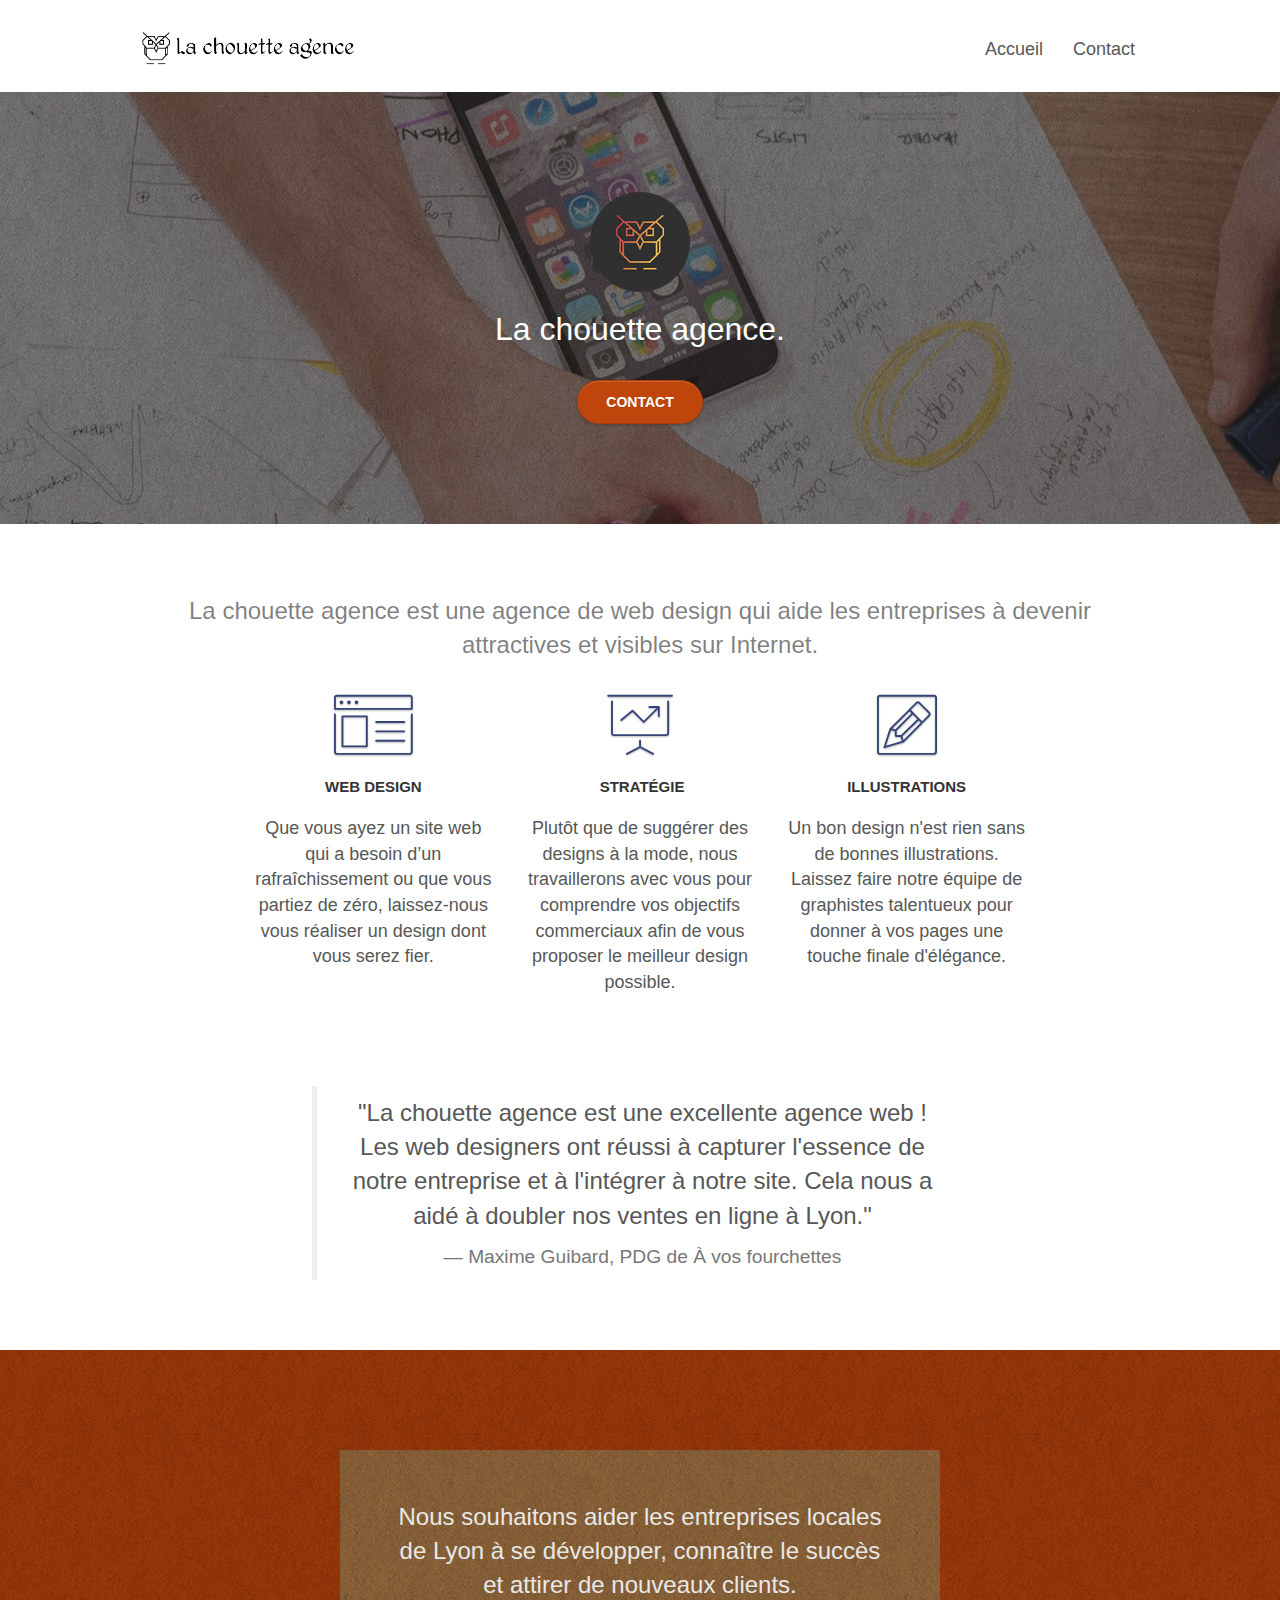
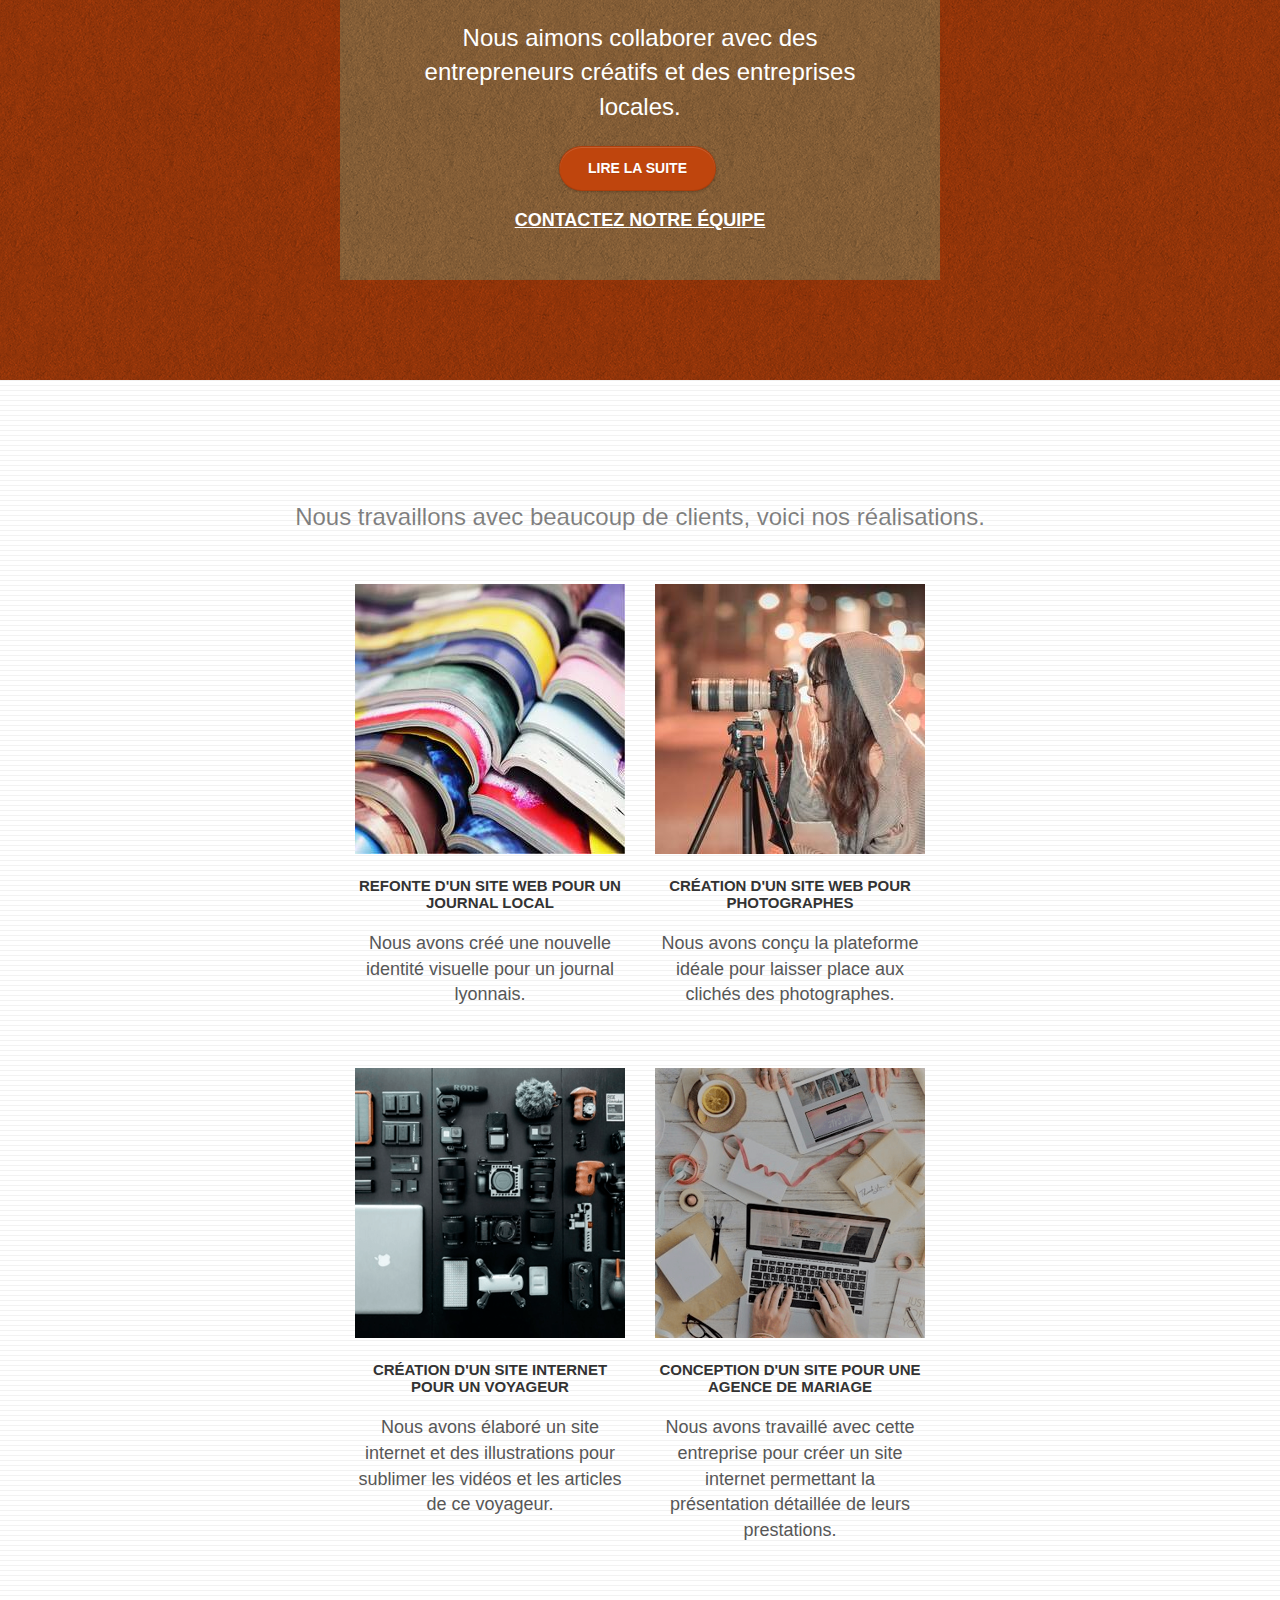
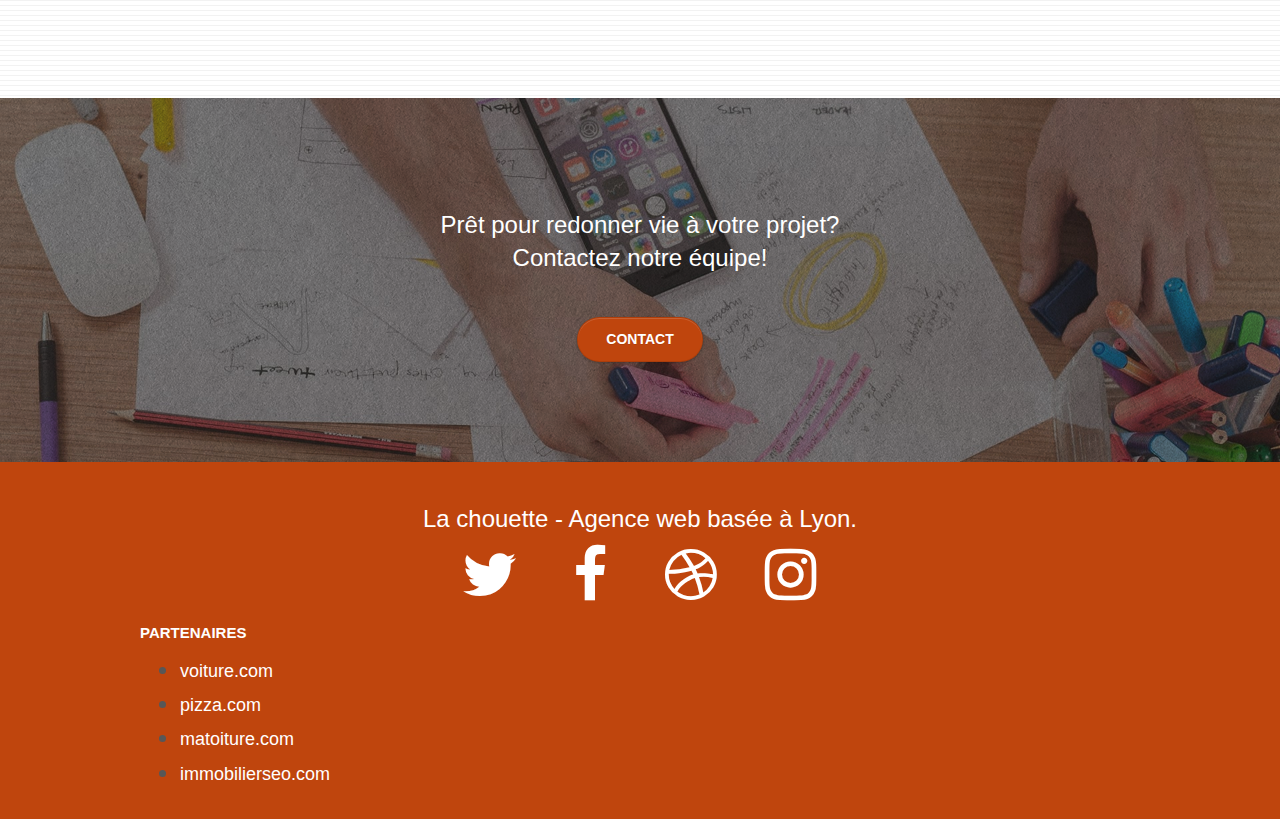
<file: index.html>
<!doctype html>
<html lang="fr-FR">

<head>
	<meta charset="utf-8">
	<title>La Chouette Agence - Meilleure entreprise de webdesign à Lyon!</title>
	<meta name="description" content="La Chouette Agence est une entreprise de webdesign basée à Lyon. Nous accompagnons les entreprises locales lyonnaises dans la création de leur site web avec l'aide de nos talentueux graphistes, développeurs et spécialistes SEO."/>
	<meta name="viewport" content="width=device-width, initial-scale=1.0, viewport-fit=cover">
	<meta name="robots" content="index,follow" />
	<link rel="shortcut icon" type="image/png" href="favicon.jpg">
	<link rel="stylesheet" type="text/css" href="css/bootstrap-min.css">
	<link rel="stylesheet" type="text/css" href="main.css">
	<link rel="stylesheet" type="text/css" href="css/font-awesome-min.css">
	<link rel="stylesheet" type="text/css" href="css/et-line-min.css">

</head>

<body>

	<!-- Principal conteneur -->
	<main class="page-container">

		<header>
			<!-- bloc-0 -->
			<nav class="bloc bgc-white l-bloc " id="bloc-0">
				<div class="container bloc-sm">

					<div class="navbar row">
						<div class="navbar-header">

							<a class="navbar-brand" href="index.html"><img class="chouette-brand"
									src="img/la-chouette-agence-min.png"
									alt="logo la chouette agence meilleure entreprise de webdesign basée à Lyon" /></a>

							<button id="nav-toggle" type="button" class="ui-navbar-toggle navbar-toggle"
								data-toggle="collapse" data-target=".navbar-1">
								<span class="sr-only">Toggle navigation</span><span class="icon-bar"></span><span
									class="icon-bar"></span><span class="icon-bar"></span>
							</button>
						</div>
						<div class="collapse navbar-collapse navbar-1 special-dropdown-nav">
							<ul class="site-navigation nav navbar-nav">
								<li>
									<a href="index.html">Accueil</a>
								</li>
								<li>
									<a href="contact.html">Contact</a>
								</li>
							</ul>
						</div>
					</div>
				</div>
			</nav>
			<!-- bloc-0 END -->

			<!-- bloc-1-presentation -->
			<div class="bloc bgc-dark-slate-blue bg-banniere d-bloc bg-t-edge bloc-bg-texture texture-paper b-parallax"
				id="bloc-1-hero">
				<div class="container bloc-lg">
					<div class="row tight-width-whitespace">
						<section class="col-sm-12">
							<img src="img/logo-min.png" class="center-block image-resize-mode" width="100"
								alt="logo la chouette agence meilleure entreprise de webdesign basée à Lyon" />
							<h1 class="text-center hero-bloc-text text-white">
								La chouette agence.
							</h1>
							<div class="text-center">
								<a href="contact.html" class="btn btn-lg btn-clean btn-rd cta-hero btn-atomic-tangerine"
									id="cta-hero">Contact</a>
							</div>
						</section>
					</div>
				</div>
			</div>
			<!-- bloc-1-presentation END -->
		</header>


		<!-- bloc-2-services -->
		<div class="bloc bgc-white l-bloc" id="bloc-2-services">
			<div class="container bloc-md">
				<section class="row">
					<div class="col-sm-12">
						<h2 class="text-center h2-justify">La chouette agence est une agence de web design qui aide les
							entreprises
							à devenir attractives et visibles sur Internet.</h2>
					</div>
				</section>
				<div class="row voffset-lg med-width-whitespace">
					<article class="col-sm-4">
						<div class="text-center">
							<span class="et-icon-browser sm-shadow icon-dark-slate-blue icons icon-lg"></span>
						</div>
						<h3 class="mg-md text-center">
							Web design
						</h3>
						<p class="text-center">
							Que vous ayez un site web qui a besoin d&rsquo;un rafraîchissement ou que vous partiez de
							zéro, laissez-nous vous réaliser un design dont vous serez fier.
						</p>
					</article>
					<article class="col-sm-4">
						<div class="text-center">
							<span class="et-icon-presentation sm-shadow icon-dark-slate-blue icons icon-lg"></span>
						</div>
						<h3 class="mg-md text-center">
							&nbsp;Stratégie
						</h3>
						<p class="text-center ">
							Plutôt que de suggérer des designs à la mode, nous travaillerons avec vous pour comprendre
							vos objectifs commerciaux afin de vous proposer le meilleur design possible.<br>
						</p>
					</article>
					<article class="col-sm-4">
						<div class="text-center">
							<span class="et-icon-edit sm-shadow icon-dark-slate-blue icons icon-lg"></span>
						</div>
						<h3 class="mg-md text-center">
							Illustrations
						</h3>
						<p class="text-center">
							Un bon design n'est rien sans de bonnes illustrations. Laissez faire notre équipe de
							graphistes talentueux pour donner à vos pages une touche finale d'élégance.
						</p>
					</article>
				</div>
				<div class="row voffset-lg voffset">
					<div class="col-xs-12 col-md-8 col-md-offset-2 text-center">
						<blockquote class="blockquote text-center">
							<p class="mb-0">"La chouette agence est une excellente agence web ! Les web designers ont
								réussi à capturer l'essence de notre entreprise et à l'intégrer à notre site. Cela nous
								a aidé à doubler nos ventes en ligne à Lyon."</p>
							<footer class="blockquote-footer">Maxime Guibard, PDG de À vos fourchettes</footer>
						</blockquote>

					</div>
				</div>
			</div>
		</div>
		<!-- bloc-2-services END -->

		<!-- bloc-3-what-i-do -->
		<div class="bloc tc-white bgc-atomic-tangerine bg-presentation d-bloc bloc-bg-texture texture-paper b-parallax"
			id="bloc-3-what-i-do">
			<div class="container bloc-lg">
				<div class="row tight-width-whitespace black-background">
					<section class="col-sm-12">
						<h2 class="mg-md text-center tc-white h2-justify">
							Nous souhaitons aider les entreprises locales de Lyon à se développer, connaître le
							succès
							et attirer de nouveaux clients.

						</h2>
						<article class="text-center white">

							Nous aimons collaborer avec des entrepreneurs créatifs et des entreprises locales.


							<br>
							<button class="btn btn-atomic-tangerine btn-clean btn-rd btn-lg cta-hero" type="button"
								data-toggle="collapse" data-target="#collapseText" aria-expanded="false"
								aria-controls="collapseText">
								Lire la suite
							</button>


							<div class="text-center collapse" id="collapseText">
								<p class="card card-body">
									Que vous ayez besoin de créer un site de A à Z, lui donner un coup de jeune, une
									refonte
									ou d'une identité visuelle complète n’hésitez pas à
									nous contacter. Nous travaillerons ensemble pour créer des sites beaux et bien
									structurés,
									qui seront facilement trouvable sur les moteurs de recherche.
								</p>
							</div>

							<h3 class="text-center">
								<a class="ltc-white bold-link" href="contact.html">Contactez notre équipe</a>
							</h3>

						</article>

					</section>
				</div>
			</div>
		</div>
		<!-- bloc-3-what-i-do END -->

		<!-- bloc-4-portfolio -->
		<div class="bloc bgc-white bg-lines-h2-bg bg-repeat l-bloc" id="bloc-4-portfolio">
			<section class="container bloc-lg">
				<h2 class="text-center">Nous travaillons avec beaucoup de clients, voici nos réalisations.</h2>
				<div class="row tight-width-whitespace portfolio-row">
					<article class="col-sm-6 portfolio-article">
						<a class="img-shadow" href="#" data-lightbox="img/1-min.jpg" data-gallery-id="gallery-1"
							data-caption="Refonte d'un site web pour un journal local" data-frame="snapshot-lb"><img
								src="img/1-min.jpg"
								alt="Livres colorés et refonte du site web d'un journal local par la chouette agence meilleure entreprise de webdesign et refonte à Lyon"
								class="img-responsive portfolio-thumb" /></a>
						<h3 class="mg-md text-center">
							Refonte d'un site web pour un journal local
						</h3>
						<p class="text-center">
							Nous avons créé une nouvelle identité visuelle pour un journal lyonnais.
						</p>
					</article>
					<article class="col-sm-6">
						<a class="img-shadow" href="#" data-lightbox="img/2-min.jpg" data-gallery-id="gallery-1"
							data-caption="Création d'un site web pour photographes" data-frame="snapshot-lb"><img
								src="img/2-min.jpg" class="img-responsive portfolio-thumb"
								alt="Jeunne femme avec un appareil photo et création d'un site web pour photographes locaux par la chouette  agence meilleure entreprise de webdesign à Lyon" /></a>
						<h3 class="mg-md text-center">
							Création d'un site web pour photographes
						</h3>
						<p class="text-center">
							Nous avons conçu la plateforme idéale pour laisser place aux clichés des photographes.
						</p>
					</article>
				</div>
				<div class="row tight-width-whitespace portfolio-row">
					<article class="col-sm-6 portfolio-article">
						<a class="img-shadow" href="#" data-lightbox="img/3-min.png" data-gallery-id="gallery-1"
							data-caption="Création d'un site internet pour un voyageur."
							data-frame="snapshot-lb"><img src="img/3-min.png" class="img-responsive portfolio-thumb"
								alt="Appareils photos connectés et création d'un site web pour voyageur local par la chouette agence meilleure entreprise de webdesign à Lyon" /></a>
						<h3 class="mg-md text-center">
							Création d'un site internet pour un voyageur
						</h3>
						<p class="text-center">
							Nous avons élaboré un site internet et des illustrations pour sublimer les vidéos et les
							articles de ce voyageur.
						</p>
					</article>
					<article class="col-sm-6">
						<a class="img-shadow" href="#" data-lightbox="img/4-min.png" data-gallery-id="gallery-1"
							data-caption="Conception d'un site pour une  de mariage" data-frame="snapshot-lb"><img
								src="img/4-min.png" class="img-responsive portfolio-thumb"
								alt="Bureau avec un ordinateur portable et création d'un site web pour un mariage local par la chouette agence meilleure entreprise de webdesign à Lyon" /></a>
						<h3 class="mg-md text-center">
							Conception d'un site pour une agence de mariage
						</h3>
						<p class="text-center">
							Nous avons travaillé avec cette entreprise pour créer un site internet permettant la
							présentation détaillée de leurs prestations.
						</p>
					</article>
				</div>
			</section>
			
		</div>
		
		<!-- bloc-4-portfolio END -->

		<!-- bloc-5-cta -->
		<div class="bloc bgc-dark-slate-blue bg-banniere d-bloc bloc-bg-texture texture-paper" id="bloc-5-cta">
			<div class="container bloc-lg">
				<section class="row">
					<div class="col-sm-12">
						<h2 class="mg-md text-center hero-bloc-texttc-white h2-justify">
							Prêt pour redonner vie à votre projet?<br>Contactez notre équipe!
						</h2>
					</div>

					<div class="col-sm-12 text-center">
						<a href="contact.html"
							class="btn btn-atomic-tangerine btn-clean btn-rd btn-lg cta-hero">Contact</a>
					</div>
				</section>
			</div>
		</div>
		<!-- bloc-5-cta END -->

		<!-- Footer - bloc-8 -->
		<footer class="bloc bgc-atomic-tangerine d-bloc" id="bloc-8">
			<div class="container bloc-sm">
				<div class="row">
					<article class="col-sm-12">
						<h2 class="text-center white">
							La chouette - Agence web basée à Lyon.<br>
						</h2>
						<div class="row row-no-gutters social">
							<div class="col-xs-3 col-sm-3">
								<div class="text-center">
									<a aria-label="icône réseau social twitter" class="social" href="index.html"><span
											class="fa fa-twitter icon-lg"></span></a>
								</div>
							</div>
							<div class="col-xs-3 col-sm-3">
								<div class="text-center">
									<a aria-label="icône réseau social facebook" class="social" href="index.html"><span
											class="fa fa-facebook icon-lg"></span></a>
								</div>
							</div>
							<div class="col-xs-3 col-sm-3">
								<div class="text-center">
									<a aria-label="icône réseau social dribble" class="social" href="index.html"><span
											class="fa fa-dribbble icon-lg"></span></a>
								</div>
							</div>
							<div class="col-xs-3 col-sm-3">
								<div class="text-center">
									<a class="social" href="index.html" aria-label="icône réseau social instagram"><span
											class="fa fa-instagram icon-lg"></span></a>
								</div>
							</div>
						</div>
						<aside class="row">
							<div class="col-sm-4">
								<h3 class="partenaires">Partenaires</h3>
								<ul>
									<li><a href="voiture.com">voiture.com</a></li>
									<li><a href="pizza.com">pizza.com</a></li>
									<li><a href="matoiture.com">matoiture.com</a></li>
									<li><a href="immobilierseo.com">immobilierseo.com</a></li>
								</ul>
							</div>
						</aside>
					</article>
				</div>
			</div>
		</footer>
		<!-- Footer - bloc-8 END -->
	</main>
	<!-- Principal conteneur END -->


	<script src="js/jquery-2.1.0-min.js" defer></script>
	<script src="js/bootstrap-min.js" defer></script>
	<script src="js/blocs-min.js" defer></script>
	<script src="js/jquery.touchSwipe-min.js" defer></script>
	<script src="js/gmaps-min.js" defer></script>

</body>

</html>
</file>
<file: main.css>
body{margin:0;padding:0;background:#fff;overflow-x:hidden}a,button{transition:all .3s ease-in-out;outline:0!important}a:hover{text-decoration:none;cursor:pointer}#page-loading-blocs-notifaction{position:fixed;top:0;bottom:0;width:100%;z-index:100000;background:#fff url(img/pageload-spinner.gif) no-repeat center center}.bloc{width:100%;clear:both;background:50% 50% no-repeat;background-size:cover;position:relative}.bloc .container{padding-left:0;padding-right:0}.bloc-lg{padding:100px 50px}.bloc-md{padding:50px}.bloc-sm{padding:20px 50px}.bg-b-edge,.bg-bl-edge,.bg-br-edge,.bg-center,.bg-l-edge,.bg-r-edge,.bg-repeat,.bg-t-edge,.bg-tl-edge,.bg-tr-edge{background-size:auto!important}.bg-repeat{background:repeat}.bg-t-edge{background:top no-repeat}.bloc-bg-texture::before{content:"";background-size:2px 2px;position:absolute;top:0;bottom:0;left:0;right:0}.texture-paper::before{background:url(img/texture-paper.png);background-size:280px 280px}.b-parallax{background-attachment:fixed}.d-bloc{color:#fff}.d-bloc button:hover{color:#fff}.d-bloc .icon-round,.d-bloc .icon-rounded,.d-bloc .icon-semi-rounded-a,.d-bloc .icon-semi-rounded-b,.d-bloc .icon-square{border-color:rgba(255,255,255,.9)}.col-sm-4 ul li a{color:#fff!important}.d-bloc .divider-h span{border-color:rgba(255,255,255,.2)}.d-bloc .a-btn,.d-bloc .navbar a,.d-bloc .navbar-brand,.d-bloc a .icon-lg,.d-bloc a .icon-md,.d-bloc a .icon-sm,.d-bloc a .icon-xl,.d-bloc h1 a,.d-bloc h2 a,.d-bloc h3 a,.d-bloc h4 a,.d-bloc h5 a,.d-bloc h6 a,.d-bloc p a{color:#fff}.d-bloc .a-btn:hover,.d-bloc .navbar a:hover,.d-bloc .navbar-brand:hover,.d-bloc a:hover .icon-lg,.d-bloc a:hover .icon-md,.d-bloc a:hover .icon-sm,.d-bloc a:hover .icon-xl,.d-bloc h1 a:hover,.d-bloc h2 a:hover,.d-bloc h3 a:hover,.d-bloc h4 a:hover,.d-bloc h5 a:hover,.d-bloc h6 a:hover,.d-bloc p a:hover{color:#fff}.d-bloc .navbar-toggle .icon-bar{background:#fff}.d-bloc .btn-wire,.d-bloc .btn-wire:hover{color:#fff;border-color:#fff}.d-bloc .panel{color:rgba(0,0,0,.5)}.d-bloc .panel button:hover{color:rgba(0,0,0,.7)}.d-bloc .panel icon{border-color:rgba(0,0,0,.7)}.d-bloc .panel .divider-h span{border-color:rgba(0,0,0,.1)}.d-bloc .panel .a-btn{color:rgba(0,0,0,.6)}.d-bloc .panel .a-btn:hover{color:#000}.d-bloc .panel .btn-wire,.d-bloc .panel .btn-wire:hover{color:rgba(0,0,0,.7);border-color:rgba(0,0,0,.3)}.d-bloc .panel,.l-bloc{color:rgba(0,0,0,.5)}.d-bloc .panel button:hover,.l-bloc button:hover{color:rgba(0,0,0,.7)}.l-bloc .icon-round,.l-bloc .icon-rounded,.l-bloc .icon-semi-rounded-a,.l-bloc .icon-semi-rounded-b,.l-bloc .icon-square{border-color:rgba(0,0,0,.7)}.d-bloc .panel .divider-h span,.l-bloc .divider-h span{border-color:rgba(0,0,0,.1)}.d-bloc .panel .a-btn,.l-bloc .a-btn,.l-bloc .navbar a,.l-bloc .navbar-brand,.l-bloc a .icon-lg,.l-bloc a .icon-md,.l-bloc a .icon-sm,.l-bloc a .icon-xl,.l-bloc h1 a,.l-bloc h2 a,.l-bloc h3 a,.l-bloc h4 a,.l-bloc h5 a,.l-bloc h6 a,.l-bloc p a{color:#fff}.d-bloc .panel .a-btn:hover,.l-bloc .a-btn:hover,.l-bloc .navbar a:hover,.l-bloc .navbar-brand:hover,.l-bloc a:hover .icon-lg,.l-bloc a:hover .icon-md,.l-bloc a:hover .icon-sm,.l-bloc a:hover .icon-xl,.l-bloc h1 a:hover,.l-bloc h2 a:hover,.l-bloc h3 a:hover,.l-bloc h4 a:hover,.l-bloc h5 a:hover,.l-bloc h6 a:hover,.l-bloc p a:hover{color:#000}.l-bloc .navbar-toggle .icon-bar{color:rgba(0,0,0,.6)}.d-bloc .panel .btn-wire,.d-bloc .panel .btn-wire:hover,.l-bloc .btn-wire,.l-bloc .btn-wire:hover{color:rgba(0,0,0,.7);border-color:rgba(0,0,0,.3)}.voffset{margin-top:30px}.voffset-lg{margin-top:80px}.row-no-gutters{margin-right:0;margin-left:0}.row.row-no-gutters>[class*=" col-"],.row.row-no-gutters>[class^=col-]{padding-right:0;padding-left:0}#bloc-1-hero h1{font-size:32px}.navbar{margin-bottom:0;z-index:1}.navbar-brand{height:auto;padding:3px 15px;font-size:25px;font-weight:400;font-weight:600;line-height:44px}.navbar-brand img{max-height:200px;margin:0 5px 0 0;display:inline}.navbar-brand img[src$=svg]{min-width:100px}.nav-center .navbar-brand img{margin:0}.navbar .nav{padding-top:2px;margin-right:-16px;float:right;z-index:1}.nav>li{float:left;margin-top:4px;font-size:16px}.navbar-nav .open .dropdown-menu>li>a{text-align:inherit}.nav>li a:focus,.nav>li a:hover,a.btn:focus,a.btn:hover,button:focus,button:hover,h3 a:focus,h3 a:hover,img.portfolio-thumb:focus,img.portfolio-thumb:hover,input:focus,input:hover,li a:focus,li a:hover,nav a:focus,nav a:hover,textarea:focus,textarea:hover{text-decoration:underline;outline:0;box-shadow:0 0 8px 3px rgba(0,0,0,.8)!important}a.btn:focus,a.btn:hover,button:focus,button:hover{background:#4a1907}.img-shadow:focus,.img-shadow:hover,a.social:focus,a.social:hover{outline:0;box-shadow:0 0 8px 3px rgba(0,0,0,.8)}.navbar-toggle{margin:10px 10px 0 0;border:0}.navbar-toggle:hover{background:0 0!important}.navbar-toggle .icon-bar{background-color:rgba(0,0,0,.5);width:26px}.nav-invert .navbar .nav{float:left}.nav-invert .navbar-brand,.nav-invert .navbar-header{float:right;position:relative;z-index:2}.partenaires{color:#fff!important}@media (min-width:768px){.site-navigation{position:absolute;top:50%;right:20px;transform:translate(0,-50%)}.nav>li .dropdown-menu a,.nav>li .dropdown-menu a:hover{color:#484848}.nav-invert .site-navigation{left:0;right:0}.nav-center{text-align:center}.nav-center .navbar-header{width:100%}.nav-center .nav>li,.nav-center .navbar-brand,.nav-center .navbar-header{float:none;display:inline-block}.nav-center .site-navigation{position:relative;width:100%;right:0;margin-right:0;margin-top:20px}.nav-center.mini-nav .navbar-toggle{float:none;margin:10px auto 0}}.nav>li>.dropdown a{background:0 0!important;display:block;padding:14px 15px}nav .caret{margin:0 5px}.dropdown-menu .dropdown-menu{top:-8px;left:100%}.dropdown-menu .dropmenu-flow-right{top:100%;left:0;margin-left:-1px;border-top-left-radius:0;border-top-right-radius:0}.dropdown-menu .dropdown span{border:4px solid #000;border-top-color:transparent;border-right-color:transparent;border-bottom-color:transparent;margin:6px -5px 0 0!important;float:right}.mg-md{margin-top:10px;margin-bottom:20px}.mg-lg{margin-top:10px;margin-bottom:40px}button{margin:0 5px 5px 0}.button:hover{cursor:pointer}.btn.pull-right{margin:0 0 5px 5px}.btn-d,.btn-d:focus,.btn-d:hover{color:#fff;background:rgba(0,0,0,.3)}button{outline:0!important}.btn-rd{border-radius:40px}.btn-clean{border:1px solid rgba(0,0,0,.08);border-bottom-color:rgba(0,0,0,.1);text-shadow:0 1px 0 rgba(0,0,1,.1);box-shadow:0 1px 3px rgba(0,0,1,.25),inset 0 1px 0 0 rgba(255,255,255,.15)}.icon-md{font-size:30px!important}.icon-lg{font-size:60px!important}.sm-shadow{text-shadow:0 1px 2px rgba(0,0,0,.3)}.panel-sq,.panel-sq .panel-footer,.panel-sq .panel-heading{border-radius:0}.panel-rd{border-radius:30px}.panel-rd .panel-heading{border-radius:29px 29px 0 0}.panel-rd .panel-footer{border-radius:0 0 29px 29px}.form-control{border-color:rgba(0,0,0,.7);box-shadow:none}.scrollToTop{width:40px;height:40px;position:fixed;bottom:20px;right:20px;opacity:0;z-index:500;transition:all .3s ease-in-out}.scrollToTop span{margin-top:6px}.showScrollTop{font-size:14px;opacity:1}a[data-lightbox]{position:relative;display:block;text-align:center}a[data-lightbox]:hover::before{content:"+";font-family:HelveticaNeue-Light,"Helvetica Neue Light","Helvetica Neue",Helvetica,Arial;font-size:32px;width:50px;height:50px;margin-left:-25px;border-radius:50%;background:rgba(0,0,0,.6);color:#fff;font-weight:100;z-index:1;position:absolute;top:50%;transform:translateY(-50%)}a[data-lightbox]:hover img{opacity:.6;animation-fill-mode:none}#lightbox-modal{display:flex;align-items:center}#lightbox-modal .modal-dialog{width:90%;max-width:900px;margin:0 auto 0}#lightbox-modal .modal-dialog img{max-height:90vh;margin:20px auto}.lightbox-caption{padding:20px;color:#fff;background:#000;position:absolute;left:15px;right:15px;bottom:5px}.close-lightbox{color:#fff;font-size:30px;position:absolute;top:20px;right:20px;z-index:20;background:rgba(0,0,0,.5);border:none;line-height:30px;padding:0 9px 5px;opacity:.3}.close-lightbox:hover,.next-lightbox:hover,.prev-lightbox:hover{opacity:1;color:#fff}.next-lightbox,.prev-lightbox{font-size:20px;color:rgba(255,255,255,.9);background:rgba(0,0,0,.5);transition:all .2s ease-in-out;position:absolute;top:45%;z-index:1;opacity:.4}.next-lightbox{padding:6px 8px 1px 13px;right:25px}.prev-lightbox{padding:6px 13px 1px 10px;left:25px}.snapshot-lb .modal-body{padding-bottom:45px}.snapshot-lb .lightbox-caption{padding:0;color:#000;background:0 0}.btn,a,h3,h4,h5,h6,label{font-family:helvetica;font-weight:400;color:#575757!important;text-align:justify}.container{max-width:1000px}.hero-bloc-text{font-size:38px}.hero-bloc-text-sub{font-size:36px}.statement-bloc-text{line-height:26px;font-style:italic;font-size:20px;text-align:center;font-weight:lighter;max-width:520px;margin:auto auto auto auto}a,h3,label,p{font-size:18px}.tight-width-whitespace{max-width:600px;margin:auto auto auto auto}.h1{font-size:20px;font-family:"Open Sans"}.cta-hero{margin-top:22px;color:#fff!important;text-transform:uppercase;padding:12px 28px 12px 28px;font-size:14px;font-weight:700}.social{max-width:400px;margin:auto auto auto auto}h2{font-size:24px;line-height:1.4em}article,blockquote,blockquote p{font-family:helvetica;font-weight:400;color:#575757!important;font-size:24px}h3{font-size:15px;text-transform:uppercase;font-weight:700;color:#333!important}.med-width-whitespace{max-width:800px;margin:auto auto auto auto;box-shadow:0 0 0 #000}h4{color:#fff!important}.icons{margin-bottom:14px;margin-top:24px}.white{color:#fff!important}.portfolio-thumb{margin-bottom:24px}.portfolio-row{margin-bottom:44px;margin-top:50px}.avatar{box-shadow:0 4px 9px rgba(0,0,0,.3)}.black-background{background-color:rgba(165,147,99,.7);padding:40px 40px 40px 40px}.bold-link{font-weight:900;text-decoration:underline!important}.bgc-white{background-color:#fff}.bgc-dark-slate-blue{background-color:#364577}.bgc-atomic-tangerine{background-color:#bf450d}.tc-white{color:#e8e8e8!important}.btn-atomic-tangerine{background:#bf450d;color:#fff!important}.ltc-white{color:#fff!important}.ltc-white:hover{color:#ccc!important}.ltc-atomic-tangerine{color:#bf450d!important}.ltc-atomic-tangerine:hover{color:#bf450d!important}.icon-dark-slate-blue{color:#364577!important;border-color:#364577!important}.bg-dots-bg{background-image:url(img/dots-bg.png)}.bg-lines-h2-bg{background-image:url(img/lines-h2-bg.png)}.bg-banniere{background-image:url(img/la-chouette-agence-banniere.jpg)}.bg-presentation{background-image:url(img/image-de-presentation.png)}.chouette-brand{height:40px}@media (max-width:1024px){.bloc{padding-left:20px;padding-right:20px}.bloc-tile-2.full-width-bloc .container,.bloc-tile-3.full-width-bloc .container,.bloc-tile-4.full-width-bloc .container,.bloc.full-width-bloc{padding-left:0;padding-right:0}}@media screen and (max-width:992px) and (min-width:768px){.navbar .nav{max-width:80%}.nav-center.navbar .nav{max-width:100%}}@media only screen and (min-width:768px) and (max-width:1024px) and (orientation:landscape){.b-parallax{background-attachment:scroll}}@media only screen and (min-width:1024px) and (max-width:1366px) and (resolution:144dpi){.b-parallax{background-attachment:scroll}}@media (max-width:991px){.container{width:100%}.b-parallax{background-attachment:scroll}#hero-bloc,.page-container{overflow-x:hidden;position:relative}.bloc-group,.bloc-group .bloc{display:block;width:100%}.bloc-fill-screen .fill-bloc-bottom-edge,.bloc-fill-screen .fill-bloc-top-edge{padding:0 20px}}@media (max-width:767px){.page-container{overflow-x:hidden;position:relative}#disqus_thread,h1,h2,h3,h4,h5,h6,p{padding-left:10px!important;padding-right:10px!important}.b-parallax{background-attachment:scroll}.navbar .nav{padding-top:0;border-top:1px solid rgba(0,0,0,.2);float:none!important}.navbar.row{margin-left:0;margin-right:0}.site-navigation{position:inherit;transform:none}.nav>li{margin-top:0;border-bottom:1px solid rgba(0,0,0,.1);background:rgba(0,0,0,.05);text-align:left;padding-left:15px;width:100%}.nav>li:hover{background:rgba(0,0,0,.08)}.dropdown .dropdown a .caret{float:none;margin:5px 0 0 10px!important;border:4px solid #000;border-bottom-color:transparent;border-right-color:transparent;border-left-color:transparent}#hero-bloc .navbar .nav{background:rgba(0,0,0,.8)}#hero-bloc .navbar .nav a{color:rgba(255,255,255,.6)}.hero{padding:50px 0}.hero-nav{left:-1px;right:-1px}.navbar-collapse{padding:0;overflow-x:hidden;box-shadow:none}.navbar-brand img{max-height:40px;width:auto}.nav-invert .navbar-header{float:none;width:100%}.nav-invert .navbar-toggle{float:left;margin-left:10px}.bloc{padding-left:0;padding-right:0}.bloc-lg,.bloc-xl,.bloc-xxl{padding:40px 0}.bloc-md,.bloc-sm{padding-left:0;padding-right:0}.bloc-fill-screen .fill-bloc-bottom-edge,.bloc-fill-screen .fill-bloc-top-edge,.bloc-tile-2 .container,.bloc-tile-3 .container,.bloc-tile-4 .container{padding-left:0;padding-right:0}.a-block{padding:0 10px}.btn-dwn{display:none}.voffset{margin-top:5px}.voffset-md{margin-top:20px}.voffset-lg{margin-top:30px}form{padding:5px}.close-lightbox{display:inline-block}.blocsapp-device-iphone5{background-size:216px 425px;padding-top:60px;width:216px;height:425px}.blocsapp-device-iphone5 img{width:180px;height:320px}}.btn{text-align:center}@media (max-width:400px){#lightbox-modal .modal-dialog img{margin:40px auto}.portfolio-article{margin-bottom:44px}.bloc{padding-left:0;padding-right:0}a,h3,h4{font-size:20px}blockquote,p{font-size:20px;text-align:justify!important}.h2-justify{text-align:justify}}@media (max-width:767px){.bloc-mob-center-text{text-align:center}.portfolio-article{margin-bottom:44px}#lightbox-modal .modal-dialog img{margin:30px auto}}
</file>
<file: css/et-line-min.css>
@font-face{font-family:et-line;src:url(../fonts/et-line.eot);src:url(../fonts/et-line.eot?#iefix) format('embedded-opentype'),url(../fonts/et-line.woff) format('woff'),url(../fonts/et-line.ttf) format('truetype'),url(../fonts/et-line.svg#et-line) format('svg');font-weight:400;font-style:normal}.et-icon-adjustments,.et-icon-alarmclock,.et-icon-anchor,.et-icon-aperture,.et-icon-attachment,.et-icon-bargraph,.et-icon-basket,.et-icon-beaker,.et-icon-bike,.et-icon-book-open,.et-icon-briefcase,.et-icon-browser,.et-icon-calendar,.et-icon-camera,.et-icon-caution,.et-icon-chat,.et-icon-circle-compass,.et-icon-clipboard,.et-icon-clock,.et-icon-cloud,.et-icon-compass,.et-icon-desktop,.et-icon-dial,.et-icon-document,.et-icon-documents,.et-icon-download,.et-icon-dribbble,.et-icon-edit,.et-icon-envelope,.et-icon-expand,.et-icon-facebook,.et-icon-flag,.et-icon-focus,.et-icon-gears,.et-icon-genius,.et-icon-gift,.et-icon-global,.et-icon-globe,.et-icon-googleplus,.et-icon-grid,.et-icon-happy,.et-icon-hazardous,.et-icon-heart,.et-icon-hotairballoon,.et-icon-hourglass,.et-icon-key,.et-icon-laptop,.et-icon-layers,.et-icon-lifesaver,.et-icon-lightbulb,.et-icon-linegraph,.et-icon-linkedin,.et-icon-lock,.et-icon-magnifying-glass,.et-icon-map,.et-icon-map-pin,.et-icon-megaphone,.et-icon-mic,.et-icon-mobile,.et-icon-newspaper,.et-icon-notebook,.et-icon-paintbrush,.et-icon-paperclip,.et-icon-pencil,.et-icon-phone,.et-icon-picture,.et-icon-pictures,.et-icon-piechart,.et-icon-presentation,.et-icon-pricetags,.et-icon-printer,.et-icon-profile-female,.et-icon-profile-male,.et-icon-puzzle,.et-icon-quote,.et-icon-recycle,.et-icon-refresh,.et-icon-ribbon,.et-icon-rss,.et-icon-sad,.et-icon-scissors,.et-icon-scope,.et-icon-search,.et-icon-shield,.et-icon-speedometer,.et-icon-strategy,.et-icon-streetsign,.et-icon-tablet,.et-icon-target,.et-icon-telescope,.et-icon-toolbox,.et-icon-tools,.et-icon-tools-2,.et-icon-trophy,.et-icon-tumblr,.et-icon-twitter,.et-icon-upload,.et-icon-video,.et-icon-wallet,.et-icon-wine{font-family:et-line;speak:none;font-style:normal;font-weight:400;font-variant:normal;text-transform:none;line-height:1;-webkit-font-smoothing:antialiased;-moz-osx-font-smoothing:grayscale;display:inline-block}.et-icon-mobile:before{content:"\e000"}.et-icon-laptop:before{content:"\e001"}.et-icon-desktop:before{content:"\e002"}.et-icon-tablet:before{content:"\e003"}.et-icon-phone:before{content:"\e004"}.et-icon-document:before{content:"\e005"}.et-icon-documents:before{content:"\e006"}.et-icon-search:before{content:"\e007"}.et-icon-clipboard:before{content:"\e008"}.et-icon-newspaper:before{content:"\e009"}.et-icon-notebook:before{content:"\e00a"}.et-icon-book-open:before{content:"\e00b"}.et-icon-browser:before{content:"\e00c"}.et-icon-calendar:before{content:"\e00d"}.et-icon-presentation:before{content:"\e00e"}.et-icon-picture:before{content:"\e00f"}.et-icon-pictures:before{content:"\e010"}.et-icon-video:before{content:"\e011"}.et-icon-camera:before{content:"\e012"}.et-icon-printer:before{content:"\e013"}.et-icon-toolbox:before{content:"\e014"}.et-icon-briefcase:before{content:"\e015"}.et-icon-wallet:before{content:"\e016"}.et-icon-gift:before{content:"\e017"}.et-icon-bargraph:before{content:"\e018"}.et-icon-grid:before{content:"\e019"}.et-icon-expand:before{content:"\e01a"}.et-icon-focus:before{content:"\e01b"}.et-icon-edit:before{content:"\e01c"}.et-icon-adjustments:before{content:"\e01d"}.et-icon-ribbon:before{content:"\e01e"}.et-icon-hourglass:before{content:"\e01f"}.et-icon-lock:before{content:"\e020"}.et-icon-megaphone:before{content:"\e021"}.et-icon-shield:before{content:"\e022"}.et-icon-trophy:before{content:"\e023"}.et-icon-flag:before{content:"\e024"}.et-icon-map:before{content:"\e025"}.et-icon-puzzle:before{content:"\e026"}.et-icon-basket:before{content:"\e027"}.et-icon-envelope:before{content:"\e028"}.et-icon-streetsign:before{content:"\e029"}.et-icon-telescope:before{content:"\e02a"}.et-icon-gears:before{content:"\e02b"}.et-icon-key:before{content:"\e02c"}.et-icon-paperclip:before{content:"\e02d"}.et-icon-attachment:before{content:"\e02e"}.et-icon-pricetags:before{content:"\e02f"}.et-icon-lightbulb:before{content:"\e030"}.et-icon-layers:before{content:"\e031"}.et-icon-pencil:before{content:"\e032"}.et-icon-tools:before{content:"\e033"}.et-icon-tools-2:before{content:"\e034"}.et-icon-scissors:before{content:"\e035"}.et-icon-paintbrush:before{content:"\e036"}.et-icon-magnifying-glass:before{content:"\e037"}.et-icon-circle-compass:before{content:"\e038"}.et-icon-linegraph:before{content:"\e039"}.et-icon-mic:before{content:"\e03a"}.et-icon-strategy:before{content:"\e03b"}.et-icon-beaker:before{content:"\e03c"}.et-icon-caution:before{content:"\e03d"}.et-icon-recycle:before{content:"\e03e"}.et-icon-anchor:before{content:"\e03f"}.et-icon-profile-male:before{content:"\e040"}.et-icon-profile-female:before{content:"\e041"}.et-icon-bike:before{content:"\e042"}.et-icon-wine:before{content:"\e043"}.et-icon-hotairballoon:before{content:"\e044"}.et-icon-globe:before{content:"\e045"}.et-icon-genius:before{content:"\e046"}.et-icon-map-pin:before{content:"\e047"}.et-icon-dial:before{content:"\e048"}.et-icon-chat:before{content:"\e049"}.et-icon-heart:before{content:"\e04a"}.et-icon-cloud:before{content:"\e04b"}.et-icon-upload:before{content:"\e04c"}.et-icon-download:before{content:"\e04d"}.et-icon-target:before{content:"\e04e"}.et-icon-hazardous:before{content:"\e04f"}.et-icon-piechart:before{content:"\e050"}.et-icon-speedometer:before{content:"\e051"}.et-icon-global:before{content:"\e052"}.et-icon-compass:before{content:"\e053"}.et-icon-lifesaver:before{content:"\e054"}.et-icon-clock:before{content:"\e055"}.et-icon-aperture:before{content:"\e056"}.et-icon-quote:before{content:"\e057"}.et-icon-scope:before{content:"\e058"}.et-icon-alarmclock:before{content:"\e059"}.et-icon-refresh:before{content:"\e05a"}.et-icon-happy:before{content:"\e05b"}.et-icon-sad:before{content:"\e05c"}.et-icon-facebook:before{content:"\e05d"}.et-icon-twitter:before{content:"\e05e"}.et-icon-googleplus:before{content:"\e05f"}.et-icon-rss:before{content:"\e060"}.et-icon-tumblr:before{content:"\e061"}.et-icon-linkedin:before{content:"\e062"}.et-icon-dribbble:before{content:"\e063"}
</file>
